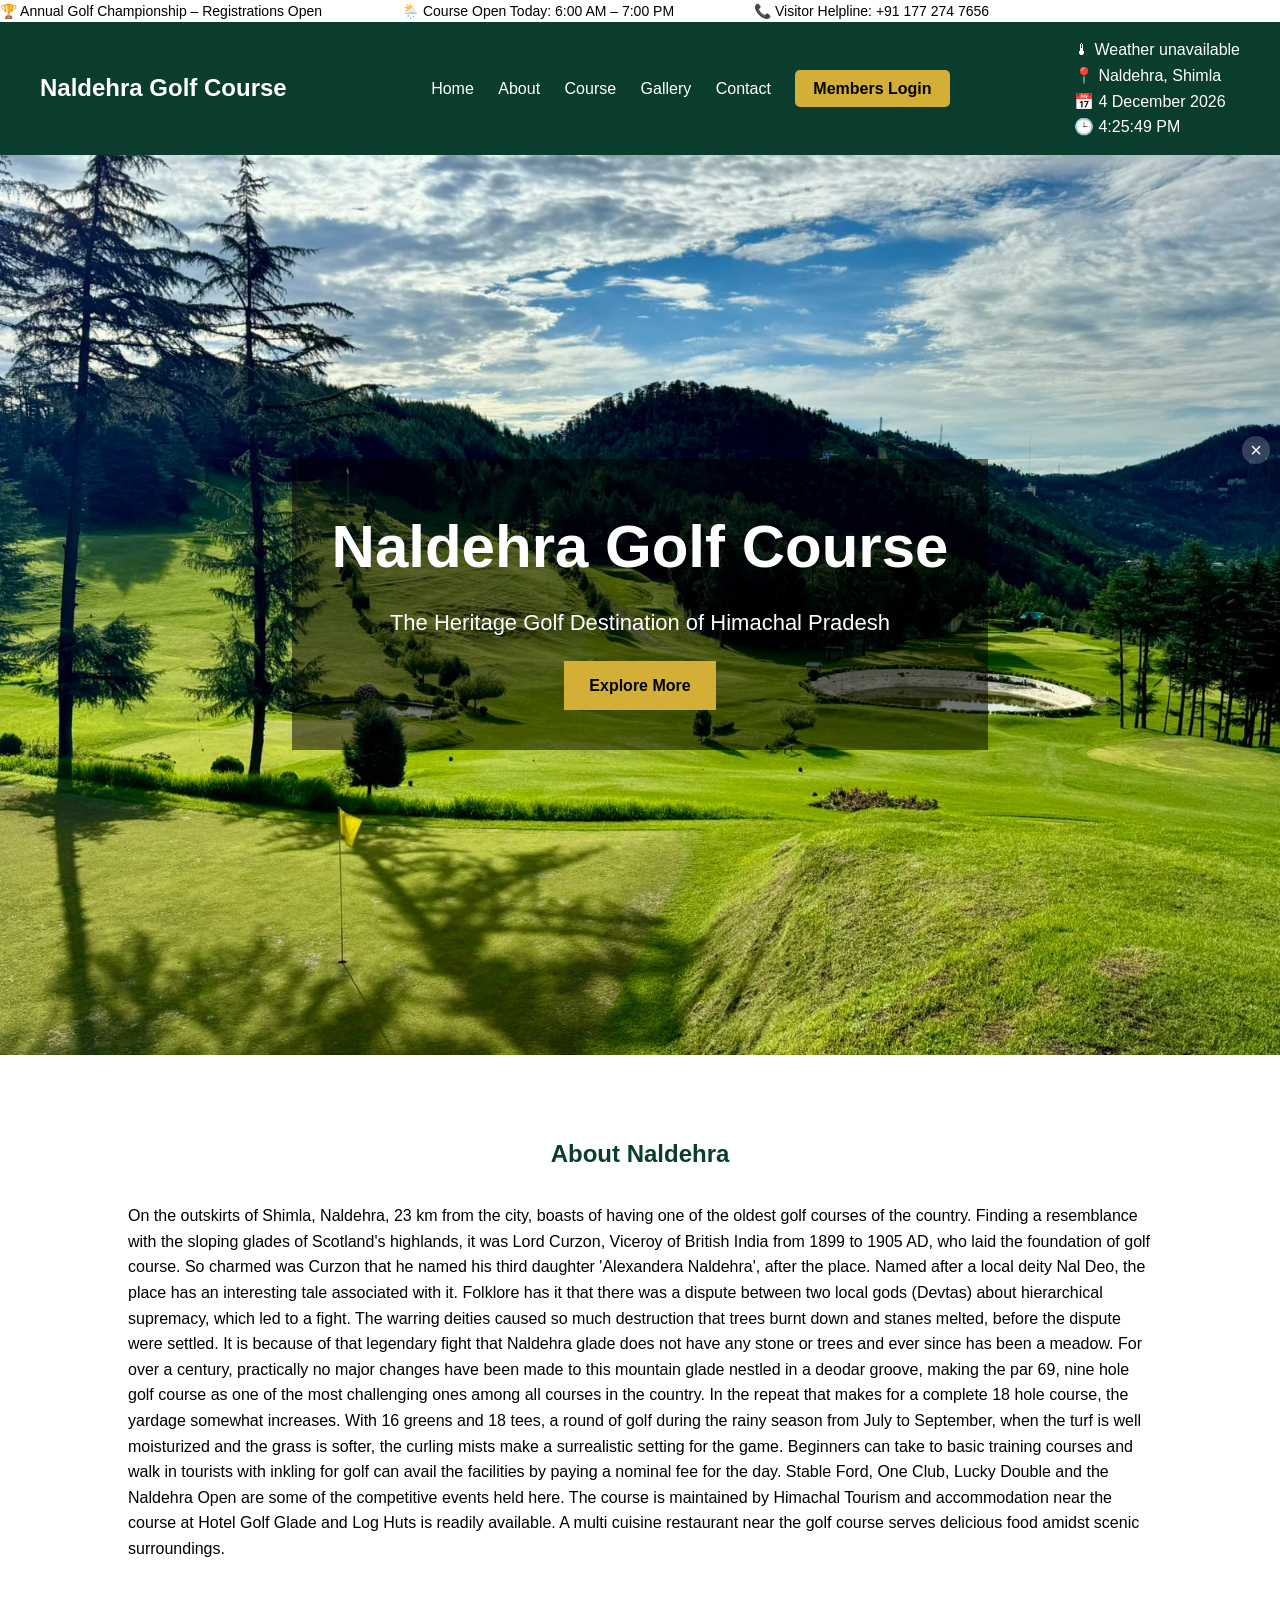
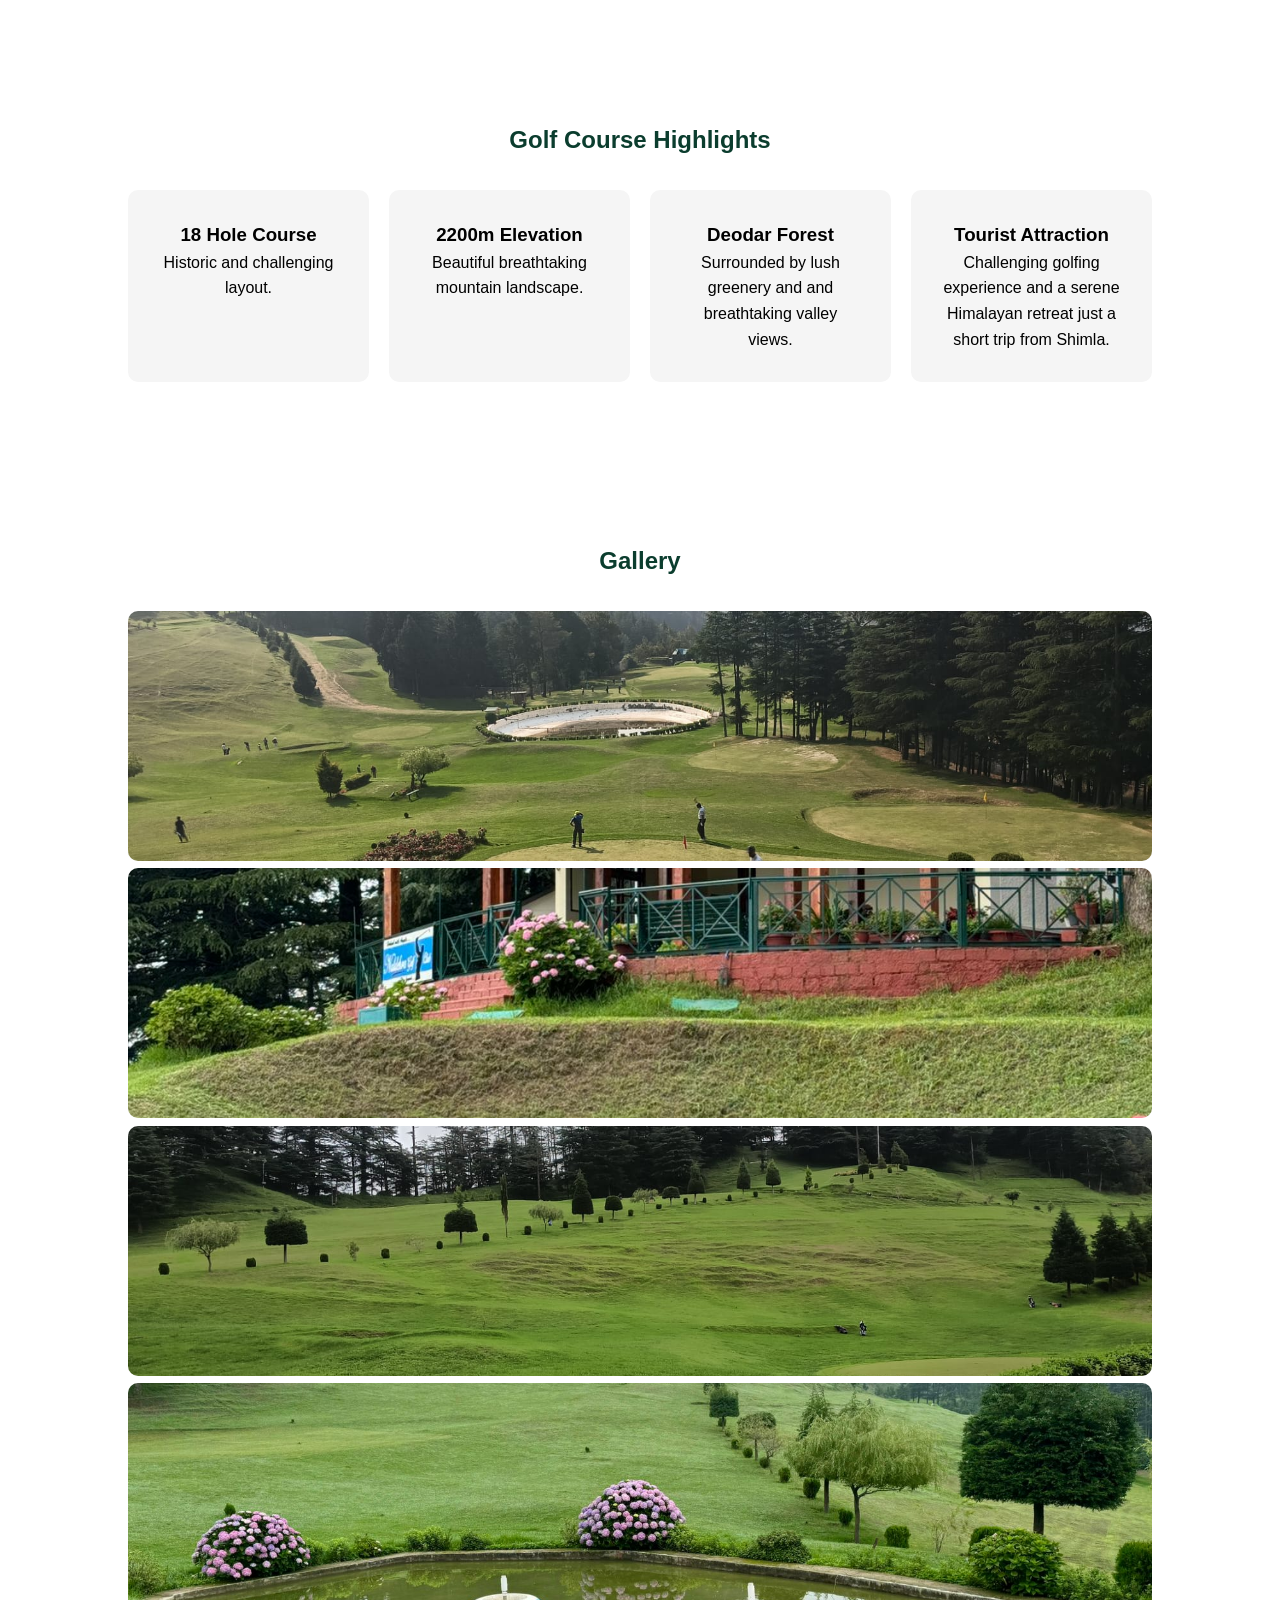
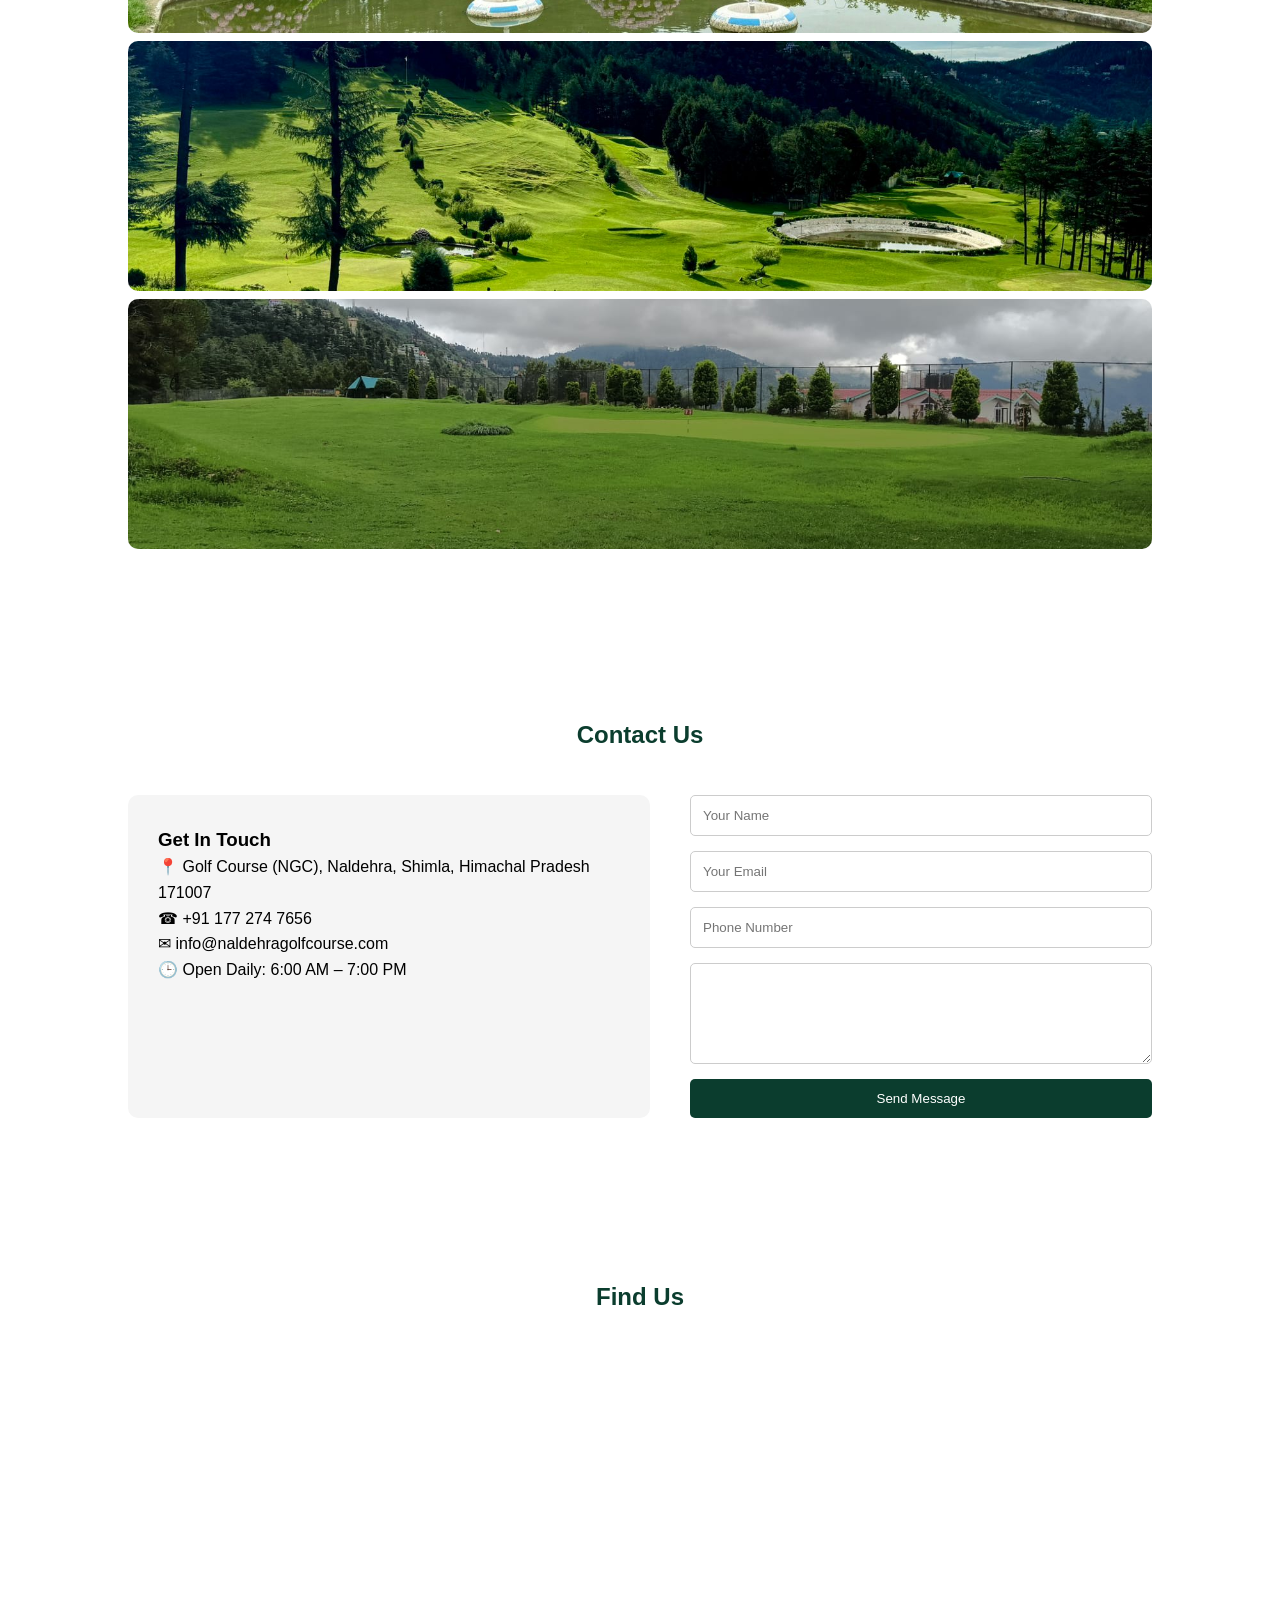
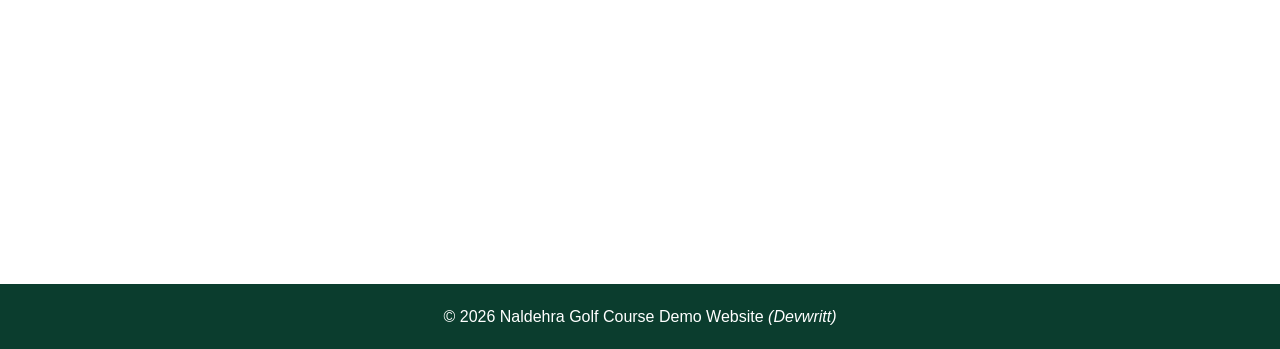
<file: index.html>
<!DOCTYPE html>
<html lang="en">

<head>
<meta charset="UTF-8">
<meta name="viewport" content="width=device-width, initial-scale=1.0">

<title> Naldehra Golf Course | Shimla </title> 
  
<link rel="stylesheet" href="style.css">

</head>

<body>
<!-- Announcement Bar -->
<div class="announcement-bar">

    <div class="announcement-content">

        <span>
            🏆 Annual Golf Championship – Registrations Open
        </span>

        <span>
            🌦️ Course Open Today: 6:00 AM – 7:00 PM
        </span>

        <span>
            📞 Visitor Helpline: +91 177 274 7656
        </span>

    </div>

    <button class="announcement-close" onclick="closeAnnouncement()">
        &times;
    </button>

</div>
<header>

    <div class="logo">
        <a href="#home">Naldehra Golf Course</a>
    </div>

    <nav>
    <a href="#home">Home</a>
    <a href="#about">About</a>
    <a href="#course">Course</a>
    <a href="#gallery">Gallery</a>
    <a href="#contact">Contact</a>

    <a href="login.html" class="login-btn">
        Members Login
    </a>
</nav>

    <div class="info-panel">
        <div id="temperature">🌡 Loading...</div>
        <div>📍 Naldehra, Shimla</div>
        <div id="current-date">📅 Date</div>
        <div id="current-time">🕒 Time</div>
    </div>

</header>

<section class="hero" id="home">

<div class="overlay">

<h1>Naldehra Golf Course</h1>

<p>
The Heritage Golf Destination of Himachal Pradesh
</p>

<a href="#about" class="btn">
Explore More
</a>

</div>

</section>

<section id="about">

<h2>About Naldehra</h2>

<p>
On the outskirts of Shimla, Naldehra, 23 km from the city, boasts of having one of the oldest golf courses of the country. Finding a resemblance with the sloping glades of Scotland's highlands, it was Lord Curzon, Viceroy of British India from 1899 to 1905 AD, who laid the foundation of golf course. So charmed was Curzon that he named his third daughter 'Alexandera Naldehra', after the place.
Named after a local deity Nal Deo, the place has an interesting tale associated with it. Folklore has it that there was a dispute between two local gods (Devtas) about hierarchical supremacy, which led to a fight. The warring deities caused so much destruction that trees burnt down and stanes melted, before the dispute were settled. It is because of that legendary fight that Naldehra glade does not have any stone or trees and ever since has been a meadow.
For over a century, practically no major changes have been made to this mountain glade nestled in a deodar groove, making the par 69, nine hole golf course as one of the most challenging ones among all courses in the country. In the repeat that makes for a complete 18 hole course, the yardage somewhat increases. With 16 greens and 18 tees, a round of golf during the rainy season from July to September, when the turf is well moisturized and the grass is softer, the curling mists make a surrealistic setting for the game.
Beginners can take to basic training courses and walk in tourists with inkling for golf can avail the facilities by paying a nominal fee for the day. Stable Ford, One Club, Lucky Double and the Naldehra Open are some of the competitive events held here.
The course is maintained by Himachal Tourism and accommodation near the course at Hotel Golf Glade and Log Huts is readily available. A multi cuisine restaurant near the golf course serves delicious food amidst scenic surroundings.
</p>

</section>

<section id="course">

<h2>Golf Course Highlights</h2>

<div class="cards">

<div class="card">
<h3>18 Hole Course</h3>
<p>Historic and challenging layout.</p>
</div>

<div class="card">
<h3>2200m Elevation</h3>
<p>Beautiful breathtaking mountain landscape.</p>
</div>

<div class="card">
<h3>Deodar Forest</h3>
<p>Surrounded by lush greenery and and breathtaking valley views.</p>
</div>

<div class="card">
<h3>Tourist Attraction</h3>
<p>Challenging golfing experience and a serene Himalayan retreat just a short trip from Shimla.</p>
</div>

</div>

</section>

<section id="gallery">

<h2>Gallery</h2>

<div class="gallery">

<img src="img/11.jpeg" onclick="openLightbox(0)">
<img src="img/4.jpeg" onclick="openLightbox(1)">
<img src="img/1.jpeg" onclick="openLightbox(2)">
<img src="img/22.jpeg" onclick="openLightbox(3)">
<img src="img/3.jpeg" onclick="openLightbox(4)">
<img src="img/25.jpeg" onclick="openLightbox(5)">

</div>

</section>

<section id="contact">

    <h2>Contact Us</h2>

    <div class="contact-container">

        <div class="contact-info">

            <h3>Get In Touch</h3>

            <p>
                📍 Golf Course (NGC), Naldehra,
                Shimla, Himachal Pradesh 171007
            </p>

            <p>
                ☎ +91 177 274 7656
            </p>

            <p>
                ✉ info@naldehragolfcourse.com
            </p>

            <p>
                🕒 Open Daily: 6:00 AM – 7:00 PM
            </p>

        </div>

        <div class="contact-form">

            <form>

                <input type="text"
                       placeholder="Your Name"
                       required>

                <input type="email"
                       placeholder="Your Email"
                       required>

                <input type="tel"
                       placeholder="Phone Number">

                <textarea
                    rows="5"
                    placeholder="Your Message">
                </textarea>

                <button type="submit">
                    Send Message
                </button>

            </form>

        </div>

    </div>

</section>
  <section class="map-section">

    <h2>Find Us</h2>

    <iframe
        src="https://maps.google.com/maps?q=Naldehra%20Golf%20Course&t=&z=13&ie=UTF8&iwloc=&output=embed"
        width="100%"
        height="450"
        style="border:0;"
        allowfullscreen=""
        loading="lazy">
    </iframe>

</section>
  


</section>

<footer>

<p>
© 2026 Naldehra Golf Course Demo Website <i> (Devwritt)</i>
</p>

</footer>
<script src="script.js"></script>
  <div id="lightbox">

    <span class="close" onclick="closeLightbox()">
        &times;
    </span>

    <span class="prev" onclick="changeImage(-1)">
        &#10094;
    </span>

    <img id="lightbox-img">

    <span class="next" onclick="changeImage(1)">
        &#10095;
    </span>

</div>
</body>

</html>
</file>
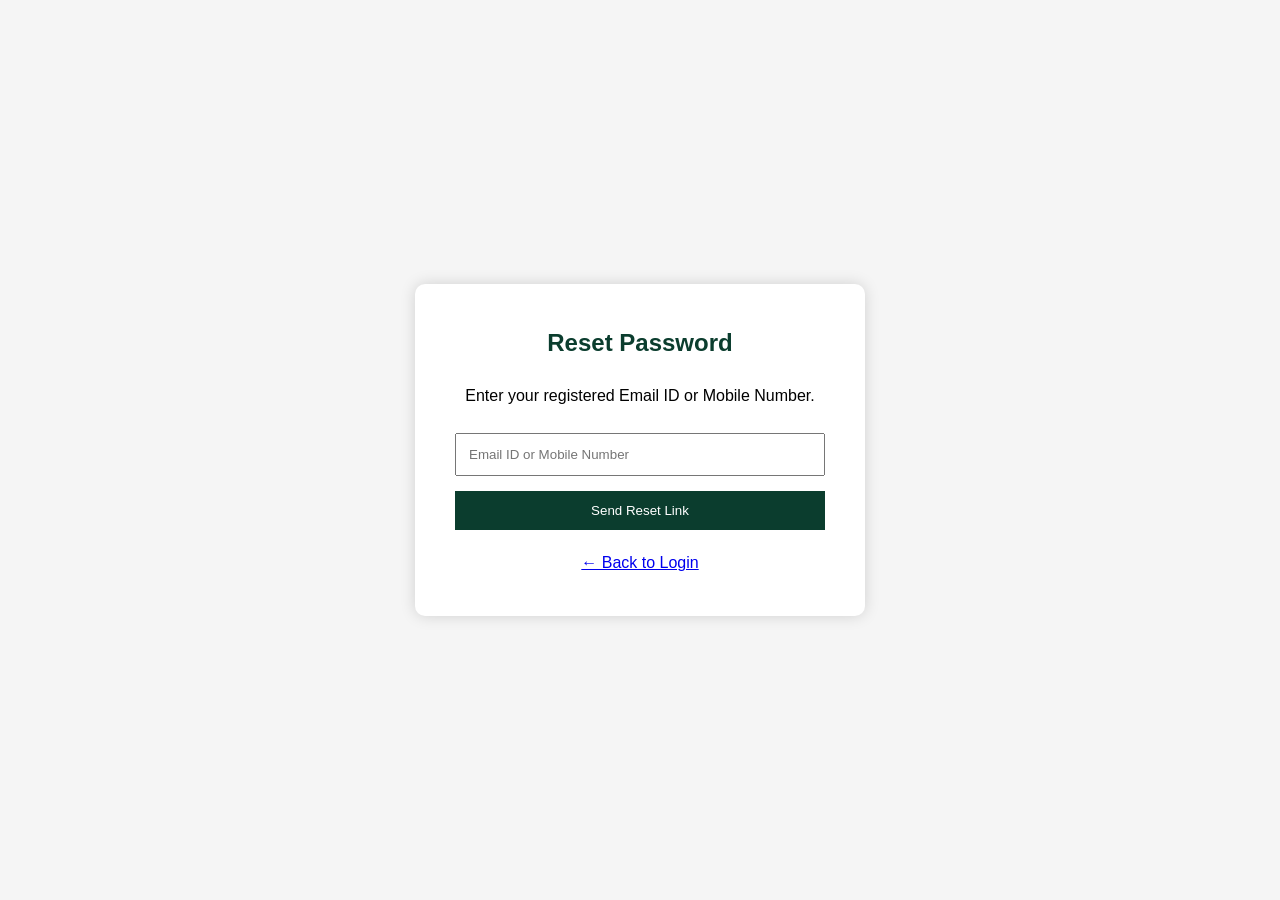
<file: forgot-password.html>
<!DOCTYPE html>
<html lang="en">

<head>

<meta charset="UTF-8">
<meta name="viewport" content="width=device-width, initial-scale=1.0">

<title>Forgot Password</title>

<link rel="stylesheet" href="style.css">

<style>

.reset-page{

    min-height:100vh;

    display:flex;

    justify-content:center;

    align-items:center;

    background:#f5f5f5;
}

.reset-box{

    width:450px;

    background:white;

    padding:40px;

    border-radius:10px;

    box-shadow:0 0 15px rgba(0,0,0,0.15);
}

.reset-box h2{

    text-align:center;

    color:#0b3d2e;

    margin-bottom:20px;
}

.reset-box p{

    text-align:center;

    margin-bottom:25px;
}

.reset-box input{

    width:100%;

    padding:12px;

    margin-bottom:15px;
}

.reset-box button{

    width:100%;

    background:#0b3d2e;

    color:white;

    border:none;

    padding:12px;

    cursor:pointer;
}

.back-link{

    display:block;

    text-align:center;

    margin-top:20px;
}

</style>

</head>

<body>

<div class="reset-page">

<div class="reset-box">

<h2>Reset Password</h2>

<p>
Enter your registered Email ID or Mobile Number.
</p>

<form>

<input
type="text"
placeholder="Email ID or Mobile Number"
required>

<button type="submit">

Send Reset Link

</button>

</form>

<a href="login.html" class="back-link">

← Back to Login

</a>

</div>

</div>
<script>

document.querySelector("form")
.addEventListener("submit", function(e){

    e.preventDefault();

    alert(
      "Password reset link has been sent to your registered Email/Mobile Number."
    );

});

</script>
</body>

</html>
</file>
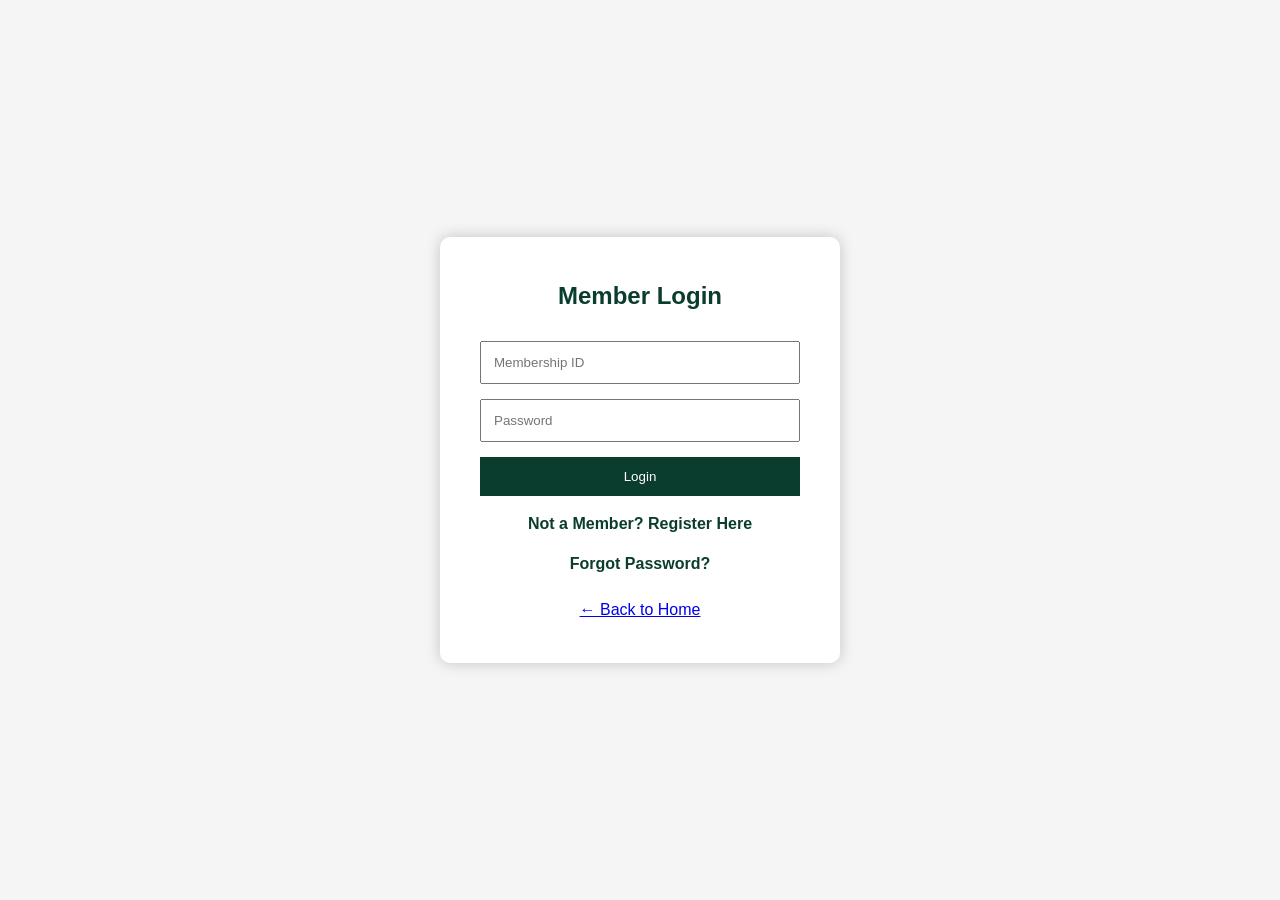
<file: login.html>
<!DOCTYPE html>
<html lang="en">

<head>

<meta charset="UTF-8">

<meta name="viewport"
      content="width=device-width, initial-scale=1.0">

<title>Member Login</title>

<link rel="stylesheet" href="style.css">

<style>

.login-page{

    min-height:100vh;

    display:flex;

    justify-content:center;

    align-items:center;

    background:#f5f5f5;
}

.login-box{

    background:white;

    padding:40px;

    width:400px;

    border-radius:10px;

    box-shadow:0 0 15px rgba(0,0,0,0.2);
}

.login-box h2{

    text-align:center;

    color:#0b3d2e;

    margin-bottom:25px;
}

.login-box input{

    width:100%;

    padding:12px;

    margin-bottom:15px;
}

.login-box button{

    width:100%;

    background:#0b3d2e;

    color:white;

    padding:12px;

    border:none;

    cursor:pointer;
}

.register-btn{

    display:block;

    text-align:center;

    margin-top:15px;

    color:#0b3d2e;

    text-decoration:none;

    font-weight:bold;
}

.back-home{

    display:block;

    text-align:center;

    margin-top:20px;
}

</style>

</head>

<body>

<div class="login-page">

<div class="login-box">

<h2>Member Login</h2>

<form>

<input type="text"
       placeholder="Membership ID"
       required>

<input type="password"
       placeholder="Password"
       required>

<button type="submit">

Login

</button>

</form>

<a href="register.html"
   class="register-btn">

Not a Member? Register Here

</a>

<a href="forgot-password.html" class="register-btn">
Forgot Password?
</a>

<a href="index.html"
   class="back-home">

← Back to Home

</a>

</div>

</div>

</body>

</html>
</file>
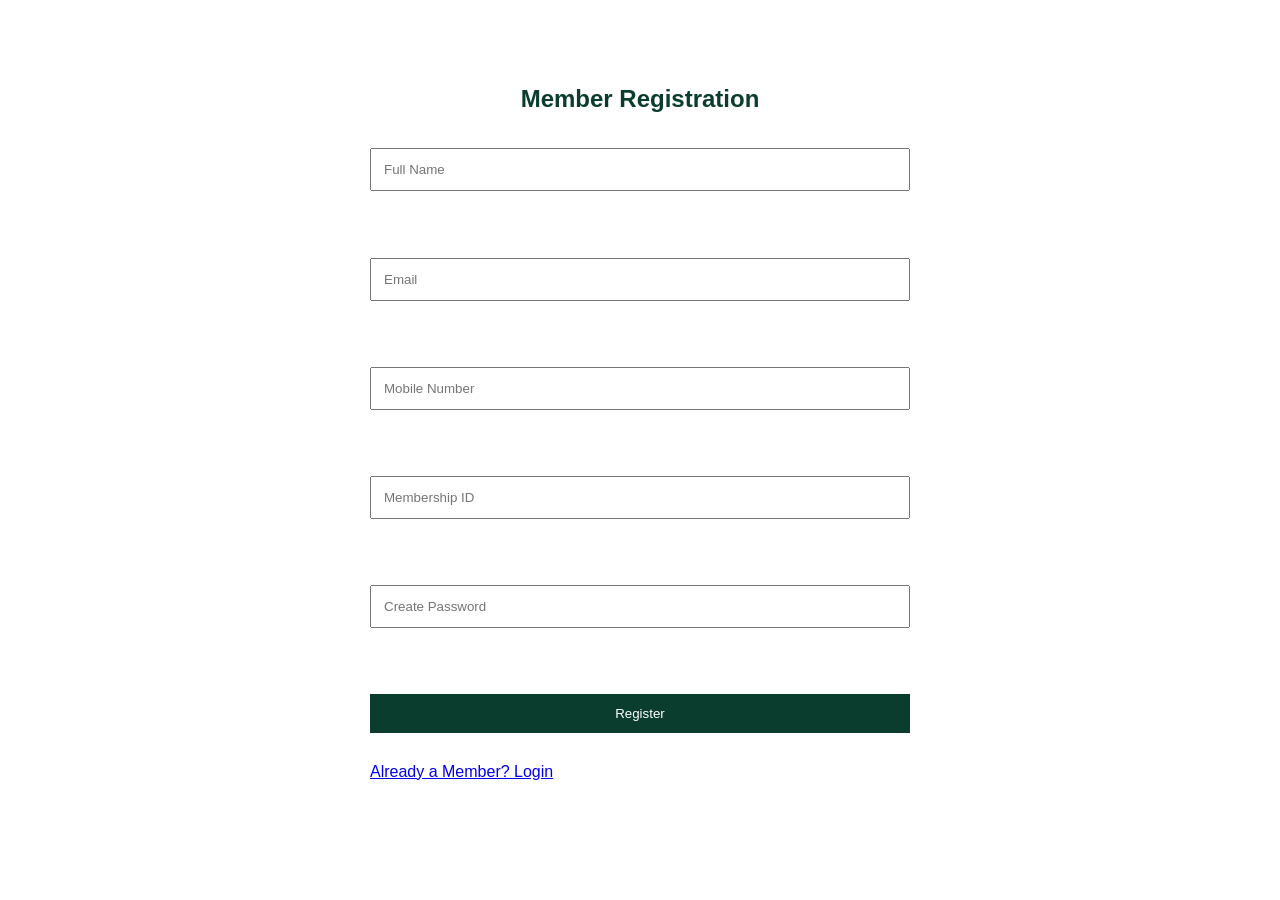
<file: register.html>
<!DOCTYPE html>
<html>

<head>

<title>Member Registration</title>

<link rel="stylesheet" href="style.css">

</head>

<body>

<section style="padding:80px; max-width:700px; margin:auto;">

<h2>Member Registration</h2>

<form>

<input type="text"
       placeholder="Full Name"
       required>

<br><br>

<input type="email"
       placeholder="Email"
       required>

<br><br>

<input type="tel"
       placeholder="Mobile Number"
       required>

<br><br>

<input type="text"
       placeholder="Membership ID"
       required>

<br><br>

<input type="password"
       placeholder="Create Password"
       required>

<br><br>

<button type="submit">

Register

</button>

</form>

<br>

<a href="login.html">

Already a Member? Login

</a>

</section>

</body>

</html>
</file>
<file: style.css>
*{
margin:0;
padding:0;
box-sizing:border-box;
font-family:Arial, sans-serif;
}

html{
scroll-behavior:smooth;
}

body{
line-height:1.6;
}

header{
background:#0b3d2e;
color:white;
padding:15px 50px;
display:flex;
justify-content:space-between;
align-items:center;
position:sticky;
top:0;
z-index:1000;
}

header{
    display:flex;
    justify-content:space-between;
    align-items:center;
    padding:15px 40px;
}

.logo a {
    color: #ffffff !important;
    text-decoration: none;
    font-size: 24px;
    font-weight: bold;
}

nav a{
color:white;
text-decoration:none;
margin-left:20px;
}

.hero{
height:100vh;
background:url('img/3.jpeg');
background-size:cover;
background-position:center;
display:flex;
justify-content:center;
align-items:center;
}

.overlay{
background:rgba(0,0,0,0.5);
padding:40px;
text-align:center;
color:white;
}

.overlay h1{
font-size:60px;
}

.overlay p{
margin-top:10px;
font-size:22px;
}

.btn{
display:inline-block;
margin-top:20px;
background:#d4af37;
padding:12px 25px;
text-decoration:none;
color:black;
font-weight:bold;
}

section{
padding:80px 10%;
}

section h2{
text-align:center;
margin-bottom:30px;
color:#0b3d2e;
}

.cards{
display:grid;
grid-template-columns:repeat(auto-fit,minmax(220px,1fr));
gap:20px;
}

.card{
padding:30px;
background:#f5f5f5;
border-radius:10px;
text-align:center;
}

.gallery img{
    width:100%;
    height:250px;
    object-fit:cover;
    border-radius:10px;
    cursor:pointer;
    transition:0.3s;
}

.gallery img:hover{
    transform:scale(1.03);
}

#lightbox{

    display:none;

    position:fixed;

    top:0;
    left:0;

    width:100%;
    height:100%;

    background:rgba(0,0,0,0.95);

    justify-content:center;
    align-items:center;

    z-index:9999;
}

#lightbox-img{

    max-width:85%;
    max-height:85%;

    border-radius:10px;
}

.close{

    position:absolute;
    top:20px;
    right:40px;

    color:white;
    font-size:40px;

    cursor:pointer;
}

.prev,
.next{

    position:absolute;

    top:50%;

    transform:translateY(-50%);

    color:white;

    font-size:50px;

    cursor:pointer;

    padding:20px;
}

.prev{
    left:30px;
}

.next{
    right:30px;
}

form{
max-width:600px;
margin:auto;
display:flex;
flex-direction:column;
}

form input,
form textarea{
padding:12px;
margin-bottom:15px;
}

form button{
padding:12px;
background:#0b3d2e;
color:white;
border:none;
cursor:pointer;
}

footer{
background:#0b3d2e;
color:white;
text-align:center;
padding:20px;
}

@media(max-width:768px){

header{
flex-direction:column;
}

nav{
margin-top:10px;
}

.overlay h1{
font-size:35px;
}

}
.contact-container{

    display:flex;
    gap:40px;

    margin-top:40px;

    flex-wrap:wrap;
}

.contact-info{

    flex:1;

    min-width:300px;

    background:#f5f5f5;

    padding:30px;

    border-radius:10px;
}

.contact-form{

    flex:1;

    min-width:300px;
}

.contact-form form{

    display:flex;

    flex-direction:column;
}

.contact-form input,
.contact-form textarea{

    padding:12px;

    margin-bottom:15px;

    border:1px solid #ccc;

    border-radius:5px;
}

.contact-form button{

    background:#0b3d2e;

    color:white;

    border:none;

    padding:12px;

    cursor:pointer;

    border-radius:5px;
}

.contact-form button:hover{

    opacity:0.9;
}

.map-section{

    padding:80px 10%;
}

.map-section iframe{

    border-radius:10px;
}
.login-btn{

    background:#d4af37;

    color:black;

    padding:10px 18px;

    border-radius:5px;

    font-weight:bold;

    margin-left:20px;
}

.login-btn:hover{

    background:white;
}

    border:1px solid #555;
}
/* =====================================
   ANNOUNCEMENT BAR
   ===================================== */

.announcement-bar {

    position: sticky;

    top: 0;

    width: 100%;

    height: 42px;

    background: #0b3d2e;

    color: white;

    display: flex;

    align-items: center;

    overflow: hidden;

    z-index: 2000;

}


/* Scrolling content */

.announcement-content {

    display: flex;

    align-items: center;

    gap: 80px;

    white-space: nowrap;

    animation: announcementScroll 25s linear infinite;

}


/* Individual announcements */

.announcement-content span {

    font-size: 14px;

    font-weight: 500;

}


/* Scrolling animation */

@keyframes announcementScroll {

    0% {

        transform: translateX(100%);

    }

    100% {

        transform: translateX(-100%);

    }

}


/* Close button */

.announcement-close {

    position: absolute;

    right: 10px;

    top: 50%;

    transform: translateY(-50%);

    width: 28px;

    height: 28px;

    border: none;

    border-radius: 50%;

    background: rgba(255,255,255,0.2);

    color: white;

    font-size: 20px;

    cursor: pointer;

    z-index: 10;

}


/* Hover effect */

.announcement-close:hover {

    background: rgba(255,255,255,0.4);

}


/* Pause announcement when mouse is over it */

.announcement-bar:hover .announcement-content {

    animation-play-state: paused;

}
</file>
